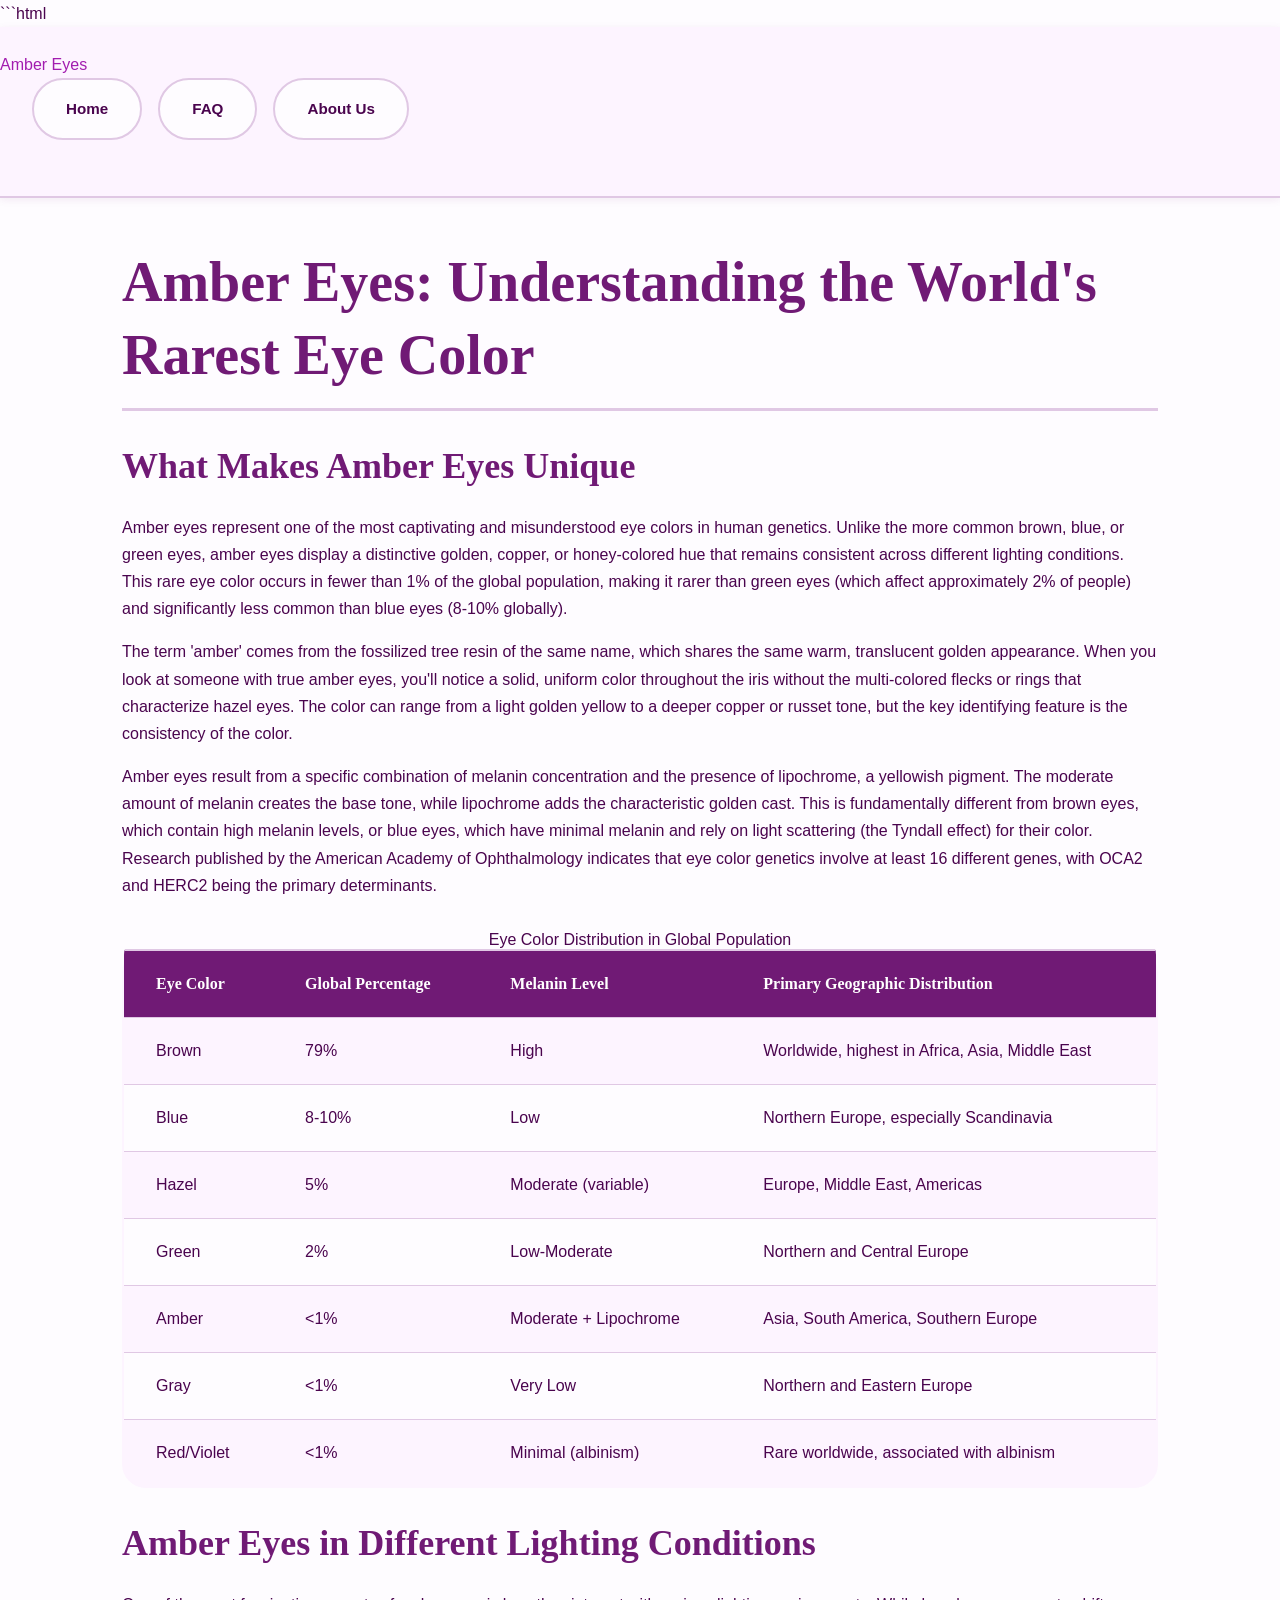
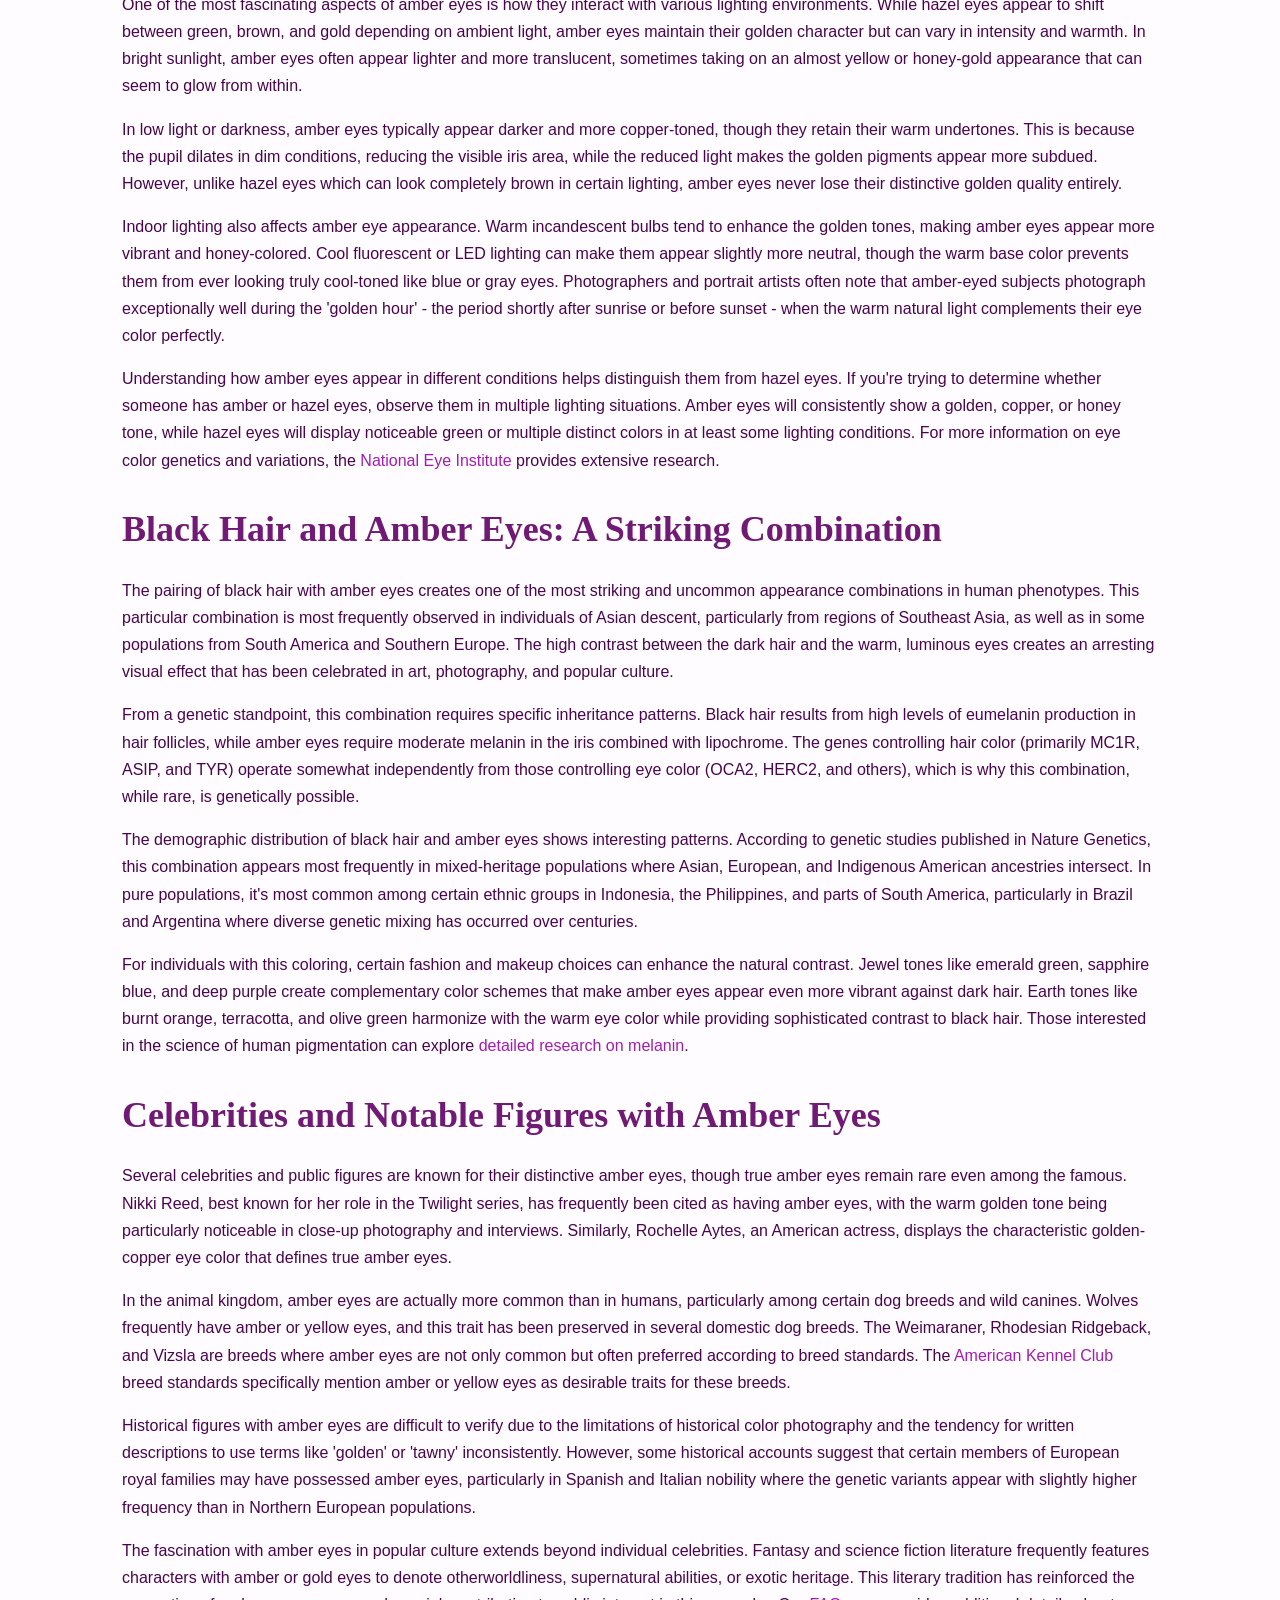
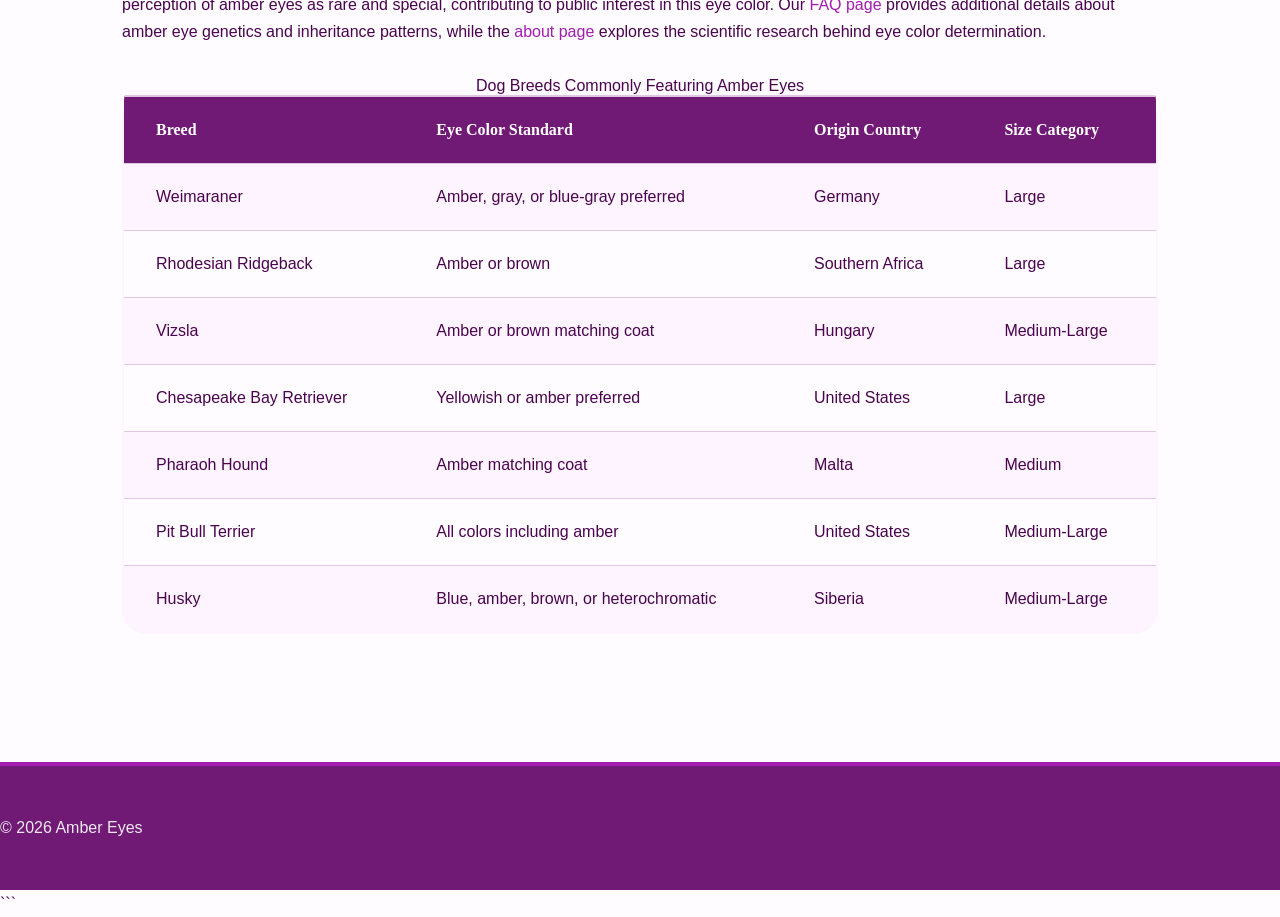
<file: index.html>
```html
<!DOCTYPE html>
<html lang="en-US">
<head><script>if(location.hostname==="ambereyes-xyz.pages.dev"){location.replace("https://ambereyes.xyz"+location.pathname+location.search)}</script>
<meta charset="UTF-8">
<meta name="viewport" content="width=device-width, initial-scale=1.0">
<title>Amber Eyes: The Rare Golden Eye Color Explained</title>
<meta name="description" content="Discover everything about amber eyes - the rarest eye color affecting less than 1% of people. Learn what causes this golden hue, how it differs from hazel, and which celebrities have amber eyes.">
<link rel="canonical" href="https://ambereyes.xyz/">
<link rel="stylesheet" href="style.css">
<meta property="og:title" content="Amber Eyes: The Rare Golden Eye Color Explained">
<meta property="og:description" content="Discover everything about amber eyes - the rarest eye color affecting less than 1% of people. Learn what causes this golden hue, how it differs from hazel, and which celebrities have amber eyes.">
<meta property="og:url" content="https://ambereyes.xyz/">
<meta property="og:type" content="website">
<meta name="twitter:card" content="summary_large_image">
<meta name="twitter:title" content="Amber Eyes: The Rare Golden Eye Color Explained">
<meta name="twitter:description" content="Discover everything about amber eyes - the rarest eye color affecting less than 1% of people. Learn what causes this golden hue, how it differs from hazel, and which celebrities have amber eyes.">
<script type="application/ld+json">
{
  "@context": "https://schema.org",
  "@type": "Organization",
  "name": "Amber Eyes",
  "url": "https://ambereyes.xyz"
}
</script>
</head>
<body>
<header class="site-header">
<a href="/">Amber Eyes</a>
<nav class="site-nav">
<ul>
<li><a href="/" aria-current="page">Home</a></li>
<li><a href="/faq">FAQ</a></li>
<li><a href="/about-us">About Us</a></li>
</ul>
</nav>
</header>
<main class="site-main">
<div class="container">
<h1>Amber Eyes: Understanding the World's Rarest Eye Color</h1>
<section>
<h2>What Makes Amber Eyes Unique</h2>
<p>Amber eyes represent one of the most captivating and misunderstood eye colors in human genetics. Unlike the more common brown, blue, or green eyes, amber eyes display a distinctive golden, copper, or honey-colored hue that remains consistent across different lighting conditions. This rare eye color occurs in fewer than 1% of the global population, making it rarer than green eyes (which affect approximately 2% of people) and significantly less common than blue eyes (8-10% globally).</p>
<p>The term 'amber' comes from the fossilized tree resin of the same name, which shares the same warm, translucent golden appearance. When you look at someone with true amber eyes, you'll notice a solid, uniform color throughout the iris without the multi-colored flecks or rings that characterize hazel eyes. The color can range from a light golden yellow to a deeper copper or russet tone, but the key identifying feature is the consistency of the color.</p>
<p>Amber eyes result from a specific combination of melanin concentration and the presence of lipochrome, a yellowish pigment. The moderate amount of melanin creates the base tone, while lipochrome adds the characteristic golden cast. This is fundamentally different from brown eyes, which contain high melanin levels, or blue eyes, which have minimal melanin and rely on light scattering (the Tyndall effect) for their color. Research published by the American Academy of Ophthalmology indicates that eye color genetics involve at least 16 different genes, with OCA2 and HERC2 being the primary determinants.</p>
<table>
<caption>Eye Color Distribution in Global Population</caption>
<thead>
<tr>
<th>Eye Color</th>
<th>Global Percentage</th>
<th>Melanin Level</th>
<th>Primary Geographic Distribution</th>
</tr>
</thead>
<tbody>
<tr>
<td>Brown</td>
<td>79%</td>
<td>High</td>
<td>Worldwide, highest in Africa, Asia, Middle East</td>
</tr>
<tr>
<td>Blue</td>
<td>8-10%</td>
<td>Low</td>
<td>Northern Europe, especially Scandinavia</td>
</tr>
<tr>
<td>Hazel</td>
<td>5%</td>
<td>Moderate (variable)</td>
<td>Europe, Middle East, Americas</td>
</tr>
<tr>
<td>Green</td>
<td>2%</td>
<td>Low-Moderate</td>
<td>Northern and Central Europe</td>
</tr>
<tr>
<td>Amber</td>
<td>&lt;1%</td>
<td>Moderate + Lipochrome</td>
<td>Asia, South America, Southern Europe</td>
</tr>
<tr>
<td>Gray</td>
<td>&lt;1%</td>
<td>Very Low</td>
<td>Northern and Eastern Europe</td>
</tr>
<tr>
<td>Red/Violet</td>
<td>&lt;1%</td>
<td>Minimal (albinism)</td>
<td>Rare worldwide, associated with albinism</td>
</tr>
</tbody>
</table>
</section>
<section>
<h2>Amber Eyes in Different Lighting Conditions</h2>
<p>One of the most fascinating aspects of amber eyes is how they interact with various lighting environments. While hazel eyes appear to shift between green, brown, and gold depending on ambient light, amber eyes maintain their golden character but can vary in intensity and warmth. In bright sunlight, amber eyes often appear lighter and more translucent, sometimes taking on an almost yellow or honey-gold appearance that can seem to glow from within.</p>
<p>In low light or darkness, amber eyes typically appear darker and more copper-toned, though they retain their warm undertones. This is because the pupil dilates in dim conditions, reducing the visible iris area, while the reduced light makes the golden pigments appear more subdued. However, unlike hazel eyes which can look completely brown in certain lighting, amber eyes never lose their distinctive golden quality entirely.</p>
<p>Indoor lighting also affects amber eye appearance. Warm incandescent bulbs tend to enhance the golden tones, making amber eyes appear more vibrant and honey-colored. Cool fluorescent or LED lighting can make them appear slightly more neutral, though the warm base color prevents them from ever looking truly cool-toned like blue or gray eyes. Photographers and portrait artists often note that amber-eyed subjects photograph exceptionally well during the 'golden hour' - the period shortly after sunrise or before sunset - when the warm natural light complements their eye color perfectly.</p>
<p>Understanding how amber eyes appear in different conditions helps distinguish them from hazel eyes. If you're trying to determine whether someone has amber or hazel eyes, observe them in multiple lighting situations. Amber eyes will consistently show a golden, copper, or honey tone, while hazel eyes will display noticeable green or multiple distinct colors in at least some lighting conditions. For more information on eye color genetics and variations, the <a href="https://www.nei.nih.gov/learn-about-eye-health/eye-conditions-and-diseases/color-blindness" rel="noopener noreferrer" target="_blank">National Eye Institute</a> provides extensive research.</p>
</section>
<section>
<h2>Black Hair and Amber Eyes: A Striking Combination</h2>
<p>The pairing of black hair with amber eyes creates one of the most striking and uncommon appearance combinations in human phenotypes. This particular combination is most frequently observed in individuals of Asian descent, particularly from regions of Southeast Asia, as well as in some populations from South America and Southern Europe. The high contrast between the dark hair and the warm, luminous eyes creates an arresting visual effect that has been celebrated in art, photography, and popular culture.</p>
<p>From a genetic standpoint, this combination requires specific inheritance patterns. Black hair results from high levels of eumelanin production in hair follicles, while amber eyes require moderate melanin in the iris combined with lipochrome. The genes controlling hair color (primarily MC1R, ASIP, and TYR) operate somewhat independently from those controlling eye color (OCA2, HERC2, and others), which is why this combination, while rare, is genetically possible.</p>
<p>The demographic distribution of black hair and amber eyes shows interesting patterns. According to genetic studies published in Nature Genetics, this combination appears most frequently in mixed-heritage populations where Asian, European, and Indigenous American ancestries intersect. In pure populations, it's most common among certain ethnic groups in Indonesia, the Philippines, and parts of South America, particularly in Brazil and Argentina where diverse genetic mixing has occurred over centuries.</p>
<p>For individuals with this coloring, certain fashion and makeup choices can enhance the natural contrast. Jewel tones like emerald green, sapphire blue, and deep purple create complementary color schemes that make amber eyes appear even more vibrant against dark hair. Earth tones like burnt orange, terracotta, and olive green harmonize with the warm eye color while providing sophisticated contrast to black hair. Those interested in the science of human pigmentation can explore <a href="https://www.genome.gov/genetics-glossary/Melanin" rel="noopener noreferrer" target="_blank">detailed research on melanin</a>.</p>
</section>
<section>
<h2>Celebrities and Notable Figures with Amber Eyes</h2>
<p>Several celebrities and public figures are known for their distinctive amber eyes, though true amber eyes remain rare even among the famous. Nikki Reed, best known for her role in the Twilight series, has frequently been cited as having amber eyes, with the warm golden tone being particularly noticeable in close-up photography and interviews. Similarly, Rochelle Aytes, an American actress, displays the characteristic golden-copper eye color that defines true amber eyes.</p>
<p>In the animal kingdom, amber eyes are actually more common than in humans, particularly among certain dog breeds and wild canines. Wolves frequently have amber or yellow eyes, and this trait has been preserved in several domestic dog breeds. The Weimaraner, Rhodesian Ridgeback, and Vizsla are breeds where amber eyes are not only common but often preferred according to breed standards. The <a href="https://www.akc.org" rel="noopener noreferrer" target="_blank">American Kennel Club</a> breed standards specifically mention amber or yellow eyes as desirable traits for these breeds.</p>
<p>Historical figures with amber eyes are difficult to verify due to the limitations of historical color photography and the tendency for written descriptions to use terms like 'golden' or 'tawny' inconsistently. However, some historical accounts suggest that certain members of European royal families may have possessed amber eyes, particularly in Spanish and Italian nobility where the genetic variants appear with slightly higher frequency than in Northern European populations.</p>
<p>The fascination with amber eyes in popular culture extends beyond individual celebrities. Fantasy and science fiction literature frequently features characters with amber or gold eyes to denote otherworldliness, supernatural abilities, or exotic heritage. This literary tradition has reinforced the perception of amber eyes as rare and special, contributing to public interest in this eye color. Our <a href="/faq">FAQ page</a> provides additional details about amber eye genetics and inheritance patterns, while the <a href="/about-us">about page</a> explores the scientific research behind eye color determination.</p>
<table>
<caption>Dog Breeds Commonly Featuring Amber Eyes</caption>
<thead>
<tr>
<th>Breed</th>
<th>Eye Color Standard</th>
<th>Origin Country</th>
<th>Size Category</th>
</tr>
</thead>
<tbody>
<tr>
<td>Weimaraner</td>
<td>Amber, gray, or blue-gray preferred</td>
<td>Germany</td>
<td>Large</td>
</tr>
<tr>
<td>Rhodesian Ridgeback</td>
<td>Amber or brown</td>
<td>Southern Africa</td>
<td>Large</td>
</tr>
<tr>
<td>Vizsla</td>
<td>Amber or brown matching coat</td>
<td>Hungary</td>
<td>Medium-Large</td>
</tr>
<tr>
<td>Chesapeake Bay Retriever</td>
<td>Yellowish or amber preferred</td>
<td>United States</td>
<td>Large</td>
</tr>
<tr>
<td>Pharaoh Hound</td>
<td>Amber matching coat</td>
<td>Malta</td>
<td>Medium</td>
</tr>
<tr>
<td>Pit Bull Terrier</td>
<td>All colors including amber</td>
<td>United States</td>
<td>Medium-Large</td>
</tr>
<tr>
<td>Husky</td>
<td>Blue, amber, brown, or heterochromatic</td>
<td>Siberia</td>
<td>Medium-Large</td>
</tr>
</tbody>
</table>
</section>
</div>
</main>
<footer class="site-footer">
<p>&copy; 2026 Amber Eyes</p>
</footer>
</body>
</html>
```
</file>
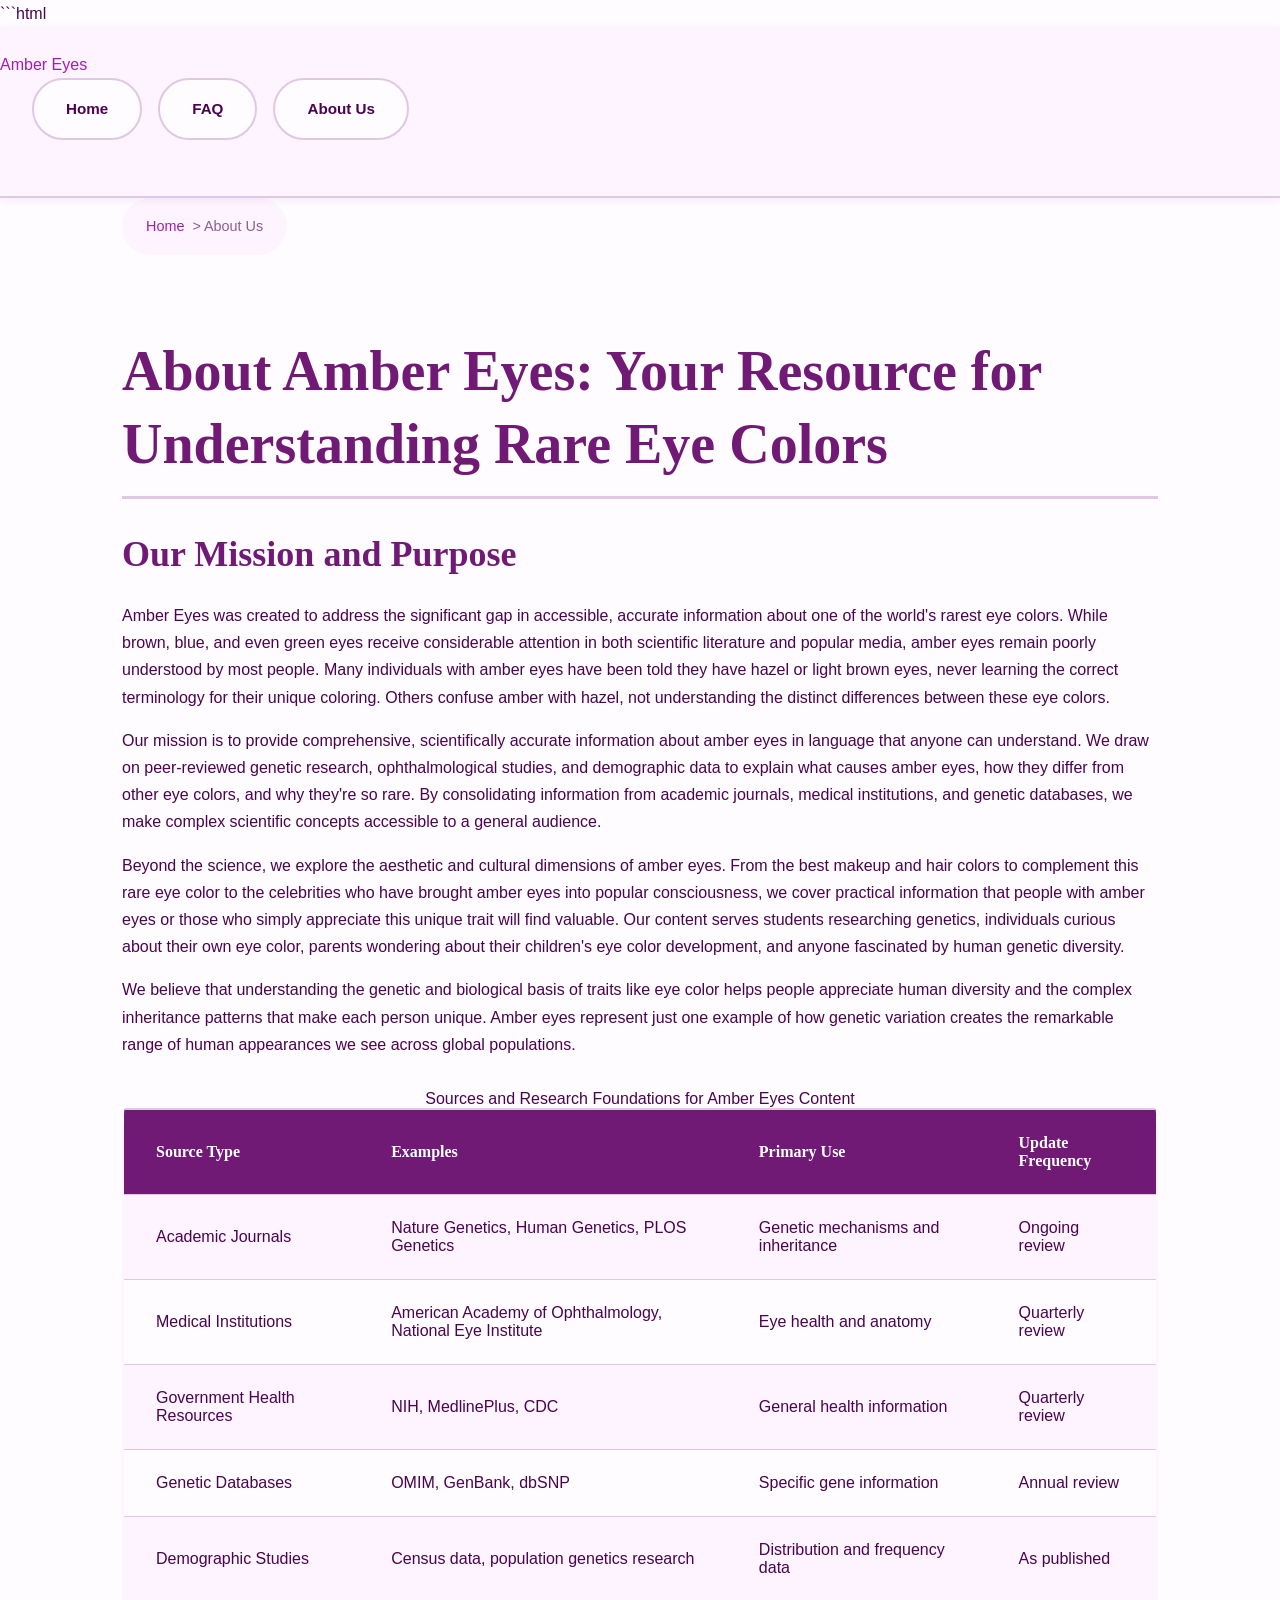
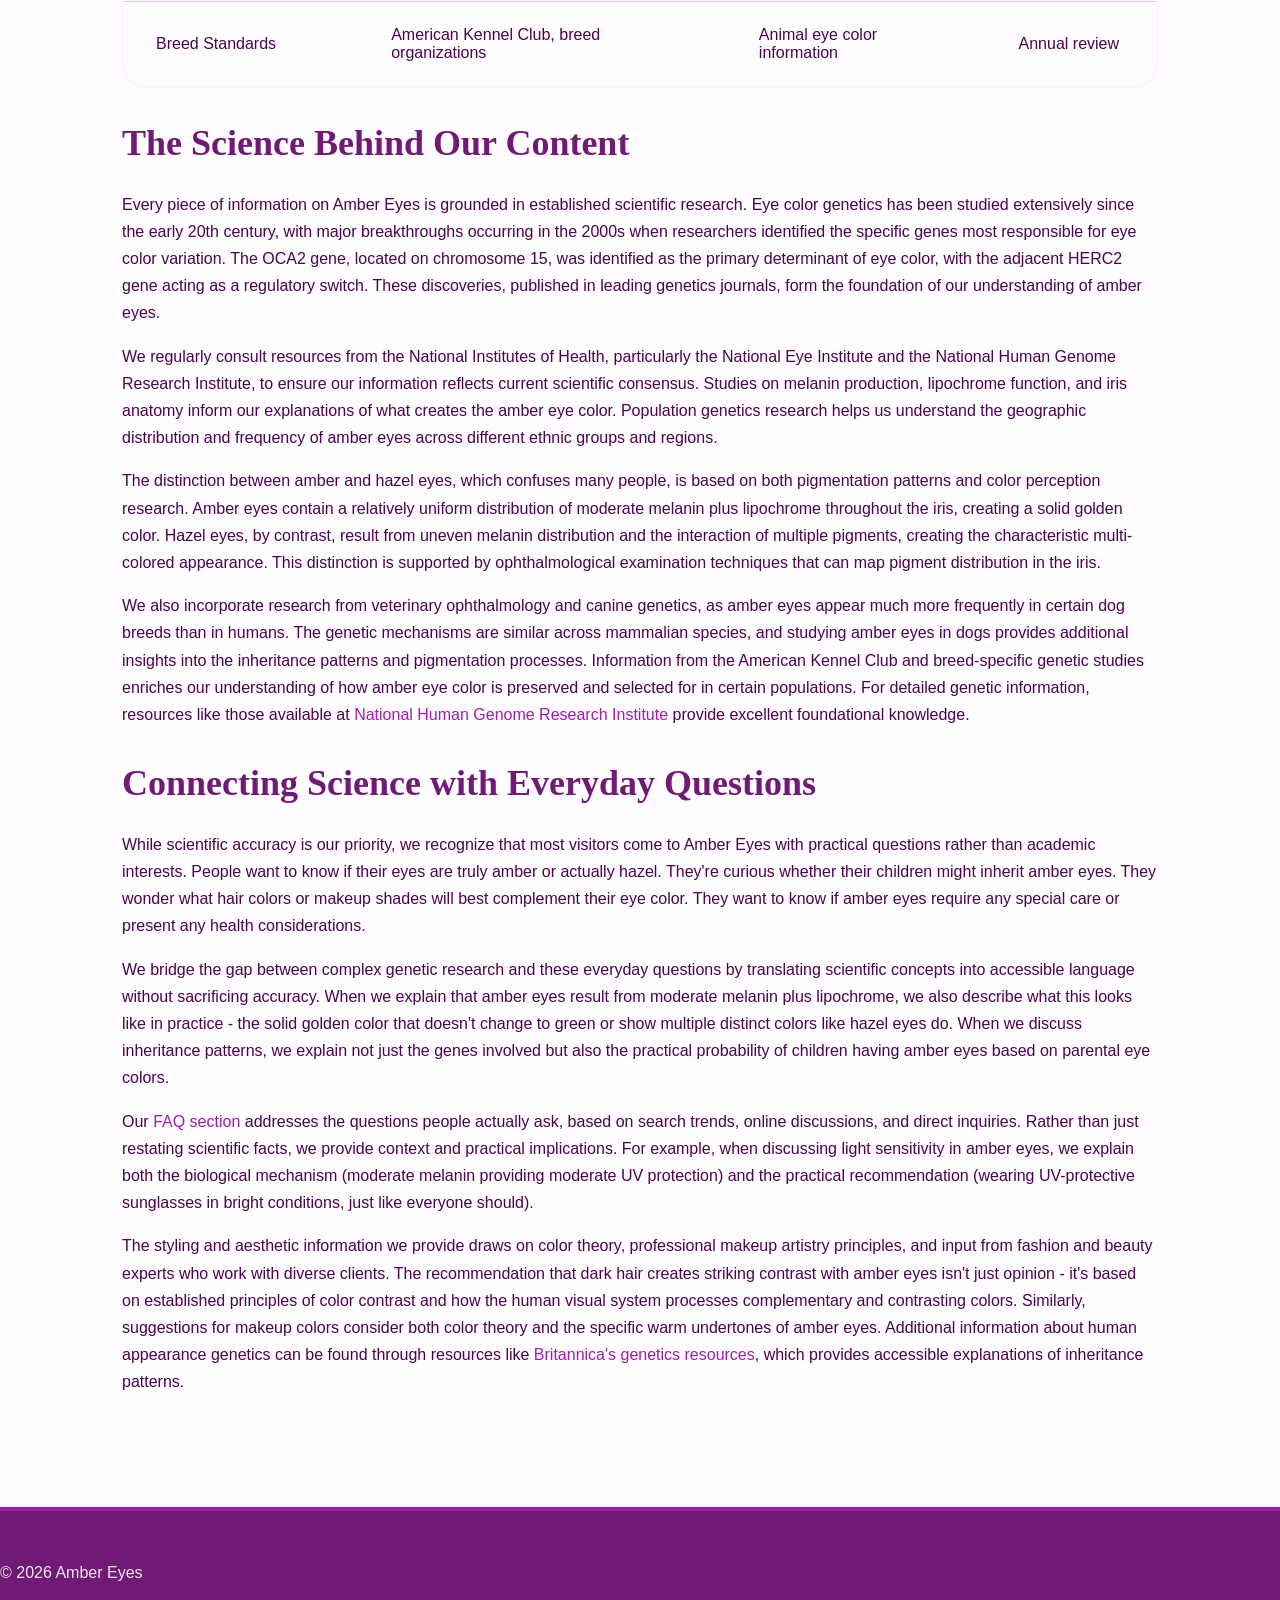
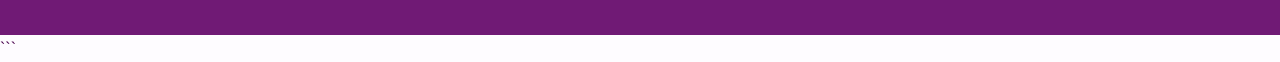
<file: about-us.html>
```html
<!DOCTYPE html>
<html lang="en-US">
<head><script>if(location.hostname==="ambereyes-xyz.pages.dev"){location.replace("https://ambereyes.xyz"+location.pathname+location.search)}</script>
<meta charset="UTF-8">
<meta name="viewport" content="width=device-width, initial-scale=1.0">
<title>About Amber Eyes - Our Mission and Expertise</title>
<meta name="description" content="Learn about Amber Eyes, a comprehensive resource dedicated to providing accurate, science-based information about the world's rarest eye color and its genetic, aesthetic, and cultural significance.">
<link rel="canonical" href="https://ambereyes.xyz/about-us">
<link rel="stylesheet" href="style.css">
<script type="application/ld+json">
{
  "@context": "https://schema.org",
  "@type": "AboutPage",
  "name": "About Amber Eyes: Your Resource for Understanding Rare Eye Colors",
  "description": "Learn about Amber Eyes, a comprehensive resource dedicated to providing accurate, science-based information about the world's rarest eye color and its genetic, aesthetic, and cultural significance.",
  "url": "https://ambereyes.xyz/about-us"
}
</script>
</head>
<body>
<header class="site-header">
<a href="/">Amber Eyes</a>
<nav class="site-nav">
<ul>
<li><a href="/">Home</a></li>
<li><a href="/faq">FAQ</a></li>
<li><a href="/about-us" aria-current="page">About Us</a></li>
</ul>
</nav>
</header>

<div class="container">
<nav class="breadcrumbs">
<a href="/">Home</a> &gt; About Us
</nav>

<main class="site-main">
<h1>About Amber Eyes: Your Resource for Understanding Rare Eye Colors</h1>

<section>
<h2>Our Mission and Purpose</h2>
<p>Amber Eyes was created to address the significant gap in accessible, accurate information about one of the world's rarest eye colors. While brown, blue, and even green eyes receive considerable attention in both scientific literature and popular media, amber eyes remain poorly understood by most people. Many individuals with amber eyes have been told they have hazel or light brown eyes, never learning the correct terminology for their unique coloring. Others confuse amber with hazel, not understanding the distinct differences between these eye colors.</p>
<p>Our mission is to provide comprehensive, scientifically accurate information about amber eyes in language that anyone can understand. We draw on peer-reviewed genetic research, ophthalmological studies, and demographic data to explain what causes amber eyes, how they differ from other eye colors, and why they're so rare. By consolidating information from academic journals, medical institutions, and genetic databases, we make complex scientific concepts accessible to a general audience.</p>
<p>Beyond the science, we explore the aesthetic and cultural dimensions of amber eyes. From the best makeup and hair colors to complement this rare eye color to the celebrities who have brought amber eyes into popular consciousness, we cover practical information that people with amber eyes or those who simply appreciate this unique trait will find valuable. Our content serves students researching genetics, individuals curious about their own eye color, parents wondering about their children's eye color development, and anyone fascinated by human genetic diversity.</p>
<p>We believe that understanding the genetic and biological basis of traits like eye color helps people appreciate human diversity and the complex inheritance patterns that make each person unique. Amber eyes represent just one example of how genetic variation creates the remarkable range of human appearances we see across global populations.</p>

<table class="card">
<caption>Sources and Research Foundations for Amber Eyes Content</caption>
<thead>
<tr>
<th>Source Type</th>
<th>Examples</th>
<th>Primary Use</th>
<th>Update Frequency</th>
</tr>
</thead>
<tbody>
<tr>
<td>Academic Journals</td>
<td>Nature Genetics, Human Genetics, PLOS Genetics</td>
<td>Genetic mechanisms and inheritance</td>
<td>Ongoing review</td>
</tr>
<tr>
<td>Medical Institutions</td>
<td>American Academy of Ophthalmology, National Eye Institute</td>
<td>Eye health and anatomy</td>
<td>Quarterly review</td>
</tr>
<tr>
<td>Government Health Resources</td>
<td>NIH, MedlinePlus, CDC</td>
<td>General health information</td>
<td>Quarterly review</td>
</tr>
<tr>
<td>Genetic Databases</td>
<td>OMIM, GenBank, dbSNP</td>
<td>Specific gene information</td>
<td>Annual review</td>
</tr>
<tr>
<td>Demographic Studies</td>
<td>Census data, population genetics research</td>
<td>Distribution and frequency data</td>
<td>As published</td>
</tr>
<tr>
<td>Breed Standards</td>
<td>American Kennel Club, breed organizations</td>
<td>Animal eye color information</td>
<td>Annual review</td>
</tr>
</tbody>
</table>
</section>

<section>
<h2>The Science Behind Our Content</h2>
<p>Every piece of information on Amber Eyes is grounded in established scientific research. Eye color genetics has been studied extensively since the early 20th century, with major breakthroughs occurring in the 2000s when researchers identified the specific genes most responsible for eye color variation. The OCA2 gene, located on chromosome 15, was identified as the primary determinant of eye color, with the adjacent HERC2 gene acting as a regulatory switch. These discoveries, published in leading genetics journals, form the foundation of our understanding of amber eyes.</p>
<p>We regularly consult resources from the National Institutes of Health, particularly the National Eye Institute and the National Human Genome Research Institute, to ensure our information reflects current scientific consensus. Studies on melanin production, lipochrome function, and iris anatomy inform our explanations of what creates the amber eye color. Population genetics research helps us understand the geographic distribution and frequency of amber eyes across different ethnic groups and regions.</p>
<p>The distinction between amber and hazel eyes, which confuses many people, is based on both pigmentation patterns and color perception research. Amber eyes contain a relatively uniform distribution of moderate melanin plus lipochrome throughout the iris, creating a solid golden color. Hazel eyes, by contrast, result from uneven melanin distribution and the interaction of multiple pigments, creating the characteristic multi-colored appearance. This distinction is supported by ophthalmological examination techniques that can map pigment distribution in the iris.</p>
<p>We also incorporate research from veterinary ophthalmology and canine genetics, as amber eyes appear much more frequently in certain dog breeds than in humans. The genetic mechanisms are similar across mammalian species, and studying amber eyes in dogs provides additional insights into the inheritance patterns and pigmentation processes. Information from the American Kennel Club and breed-specific genetic studies enriches our understanding of how amber eye color is preserved and selected for in certain populations. For detailed genetic information, resources like those available at <a href="https://www.genome.gov">National Human Genome Research Institute</a> provide excellent foundational knowledge.</p>
</section>

<section>
<h2>Connecting Science with Everyday Questions</h2>
<p>While scientific accuracy is our priority, we recognize that most visitors come to Amber Eyes with practical questions rather than academic interests. People want to know if their eyes are truly amber or actually hazel. They're curious whether their children might inherit amber eyes. They wonder what hair colors or makeup shades will best complement their eye color. They want to know if amber eyes require any special care or present any health considerations.</p>
<p>We bridge the gap between complex genetic research and these everyday questions by translating scientific concepts into accessible language without sacrificing accuracy. When we explain that amber eyes result from moderate melanin plus lipochrome, we also describe what this looks like in practice - the solid golden color that doesn't change to green or show multiple distinct colors like hazel eyes do. When we discuss inheritance patterns, we explain not just the genes involved but also the practical probability of children having amber eyes based on parental eye colors.</p>
<p>Our <a href="/faq">FAQ section</a> addresses the questions people actually ask, based on search trends, online discussions, and direct inquiries. Rather than just restating scientific facts, we provide context and practical implications. For example, when discussing light sensitivity in amber eyes, we explain both the biological mechanism (moderate melanin providing moderate UV protection) and the practical recommendation (wearing UV-protective sunglasses in bright conditions, just like everyone should).</p>
<p>The styling and aesthetic information we provide draws on color theory, professional makeup artistry principles, and input from fashion and beauty experts who work with diverse clients. The recommendation that dark hair creates striking contrast with amber eyes isn't just opinion - it's based on established principles of color contrast and how the human visual system processes complementary and contrasting colors. Similarly, suggestions for makeup colors consider both color theory and the specific warm undertones of amber eyes. Additional information about human appearance genetics can be found through resources like <a href="https://www.britannica.com/science/heredity-genetics">Britannica's genetics resources</a>, which provides accessible explanations of inheritance patterns.</p>
</section>
</main>
</div>

<footer class="site-footer">
<p>&copy; 2026 Amber Eyes</p>
</footer>
</body>
</html>
```
</file>
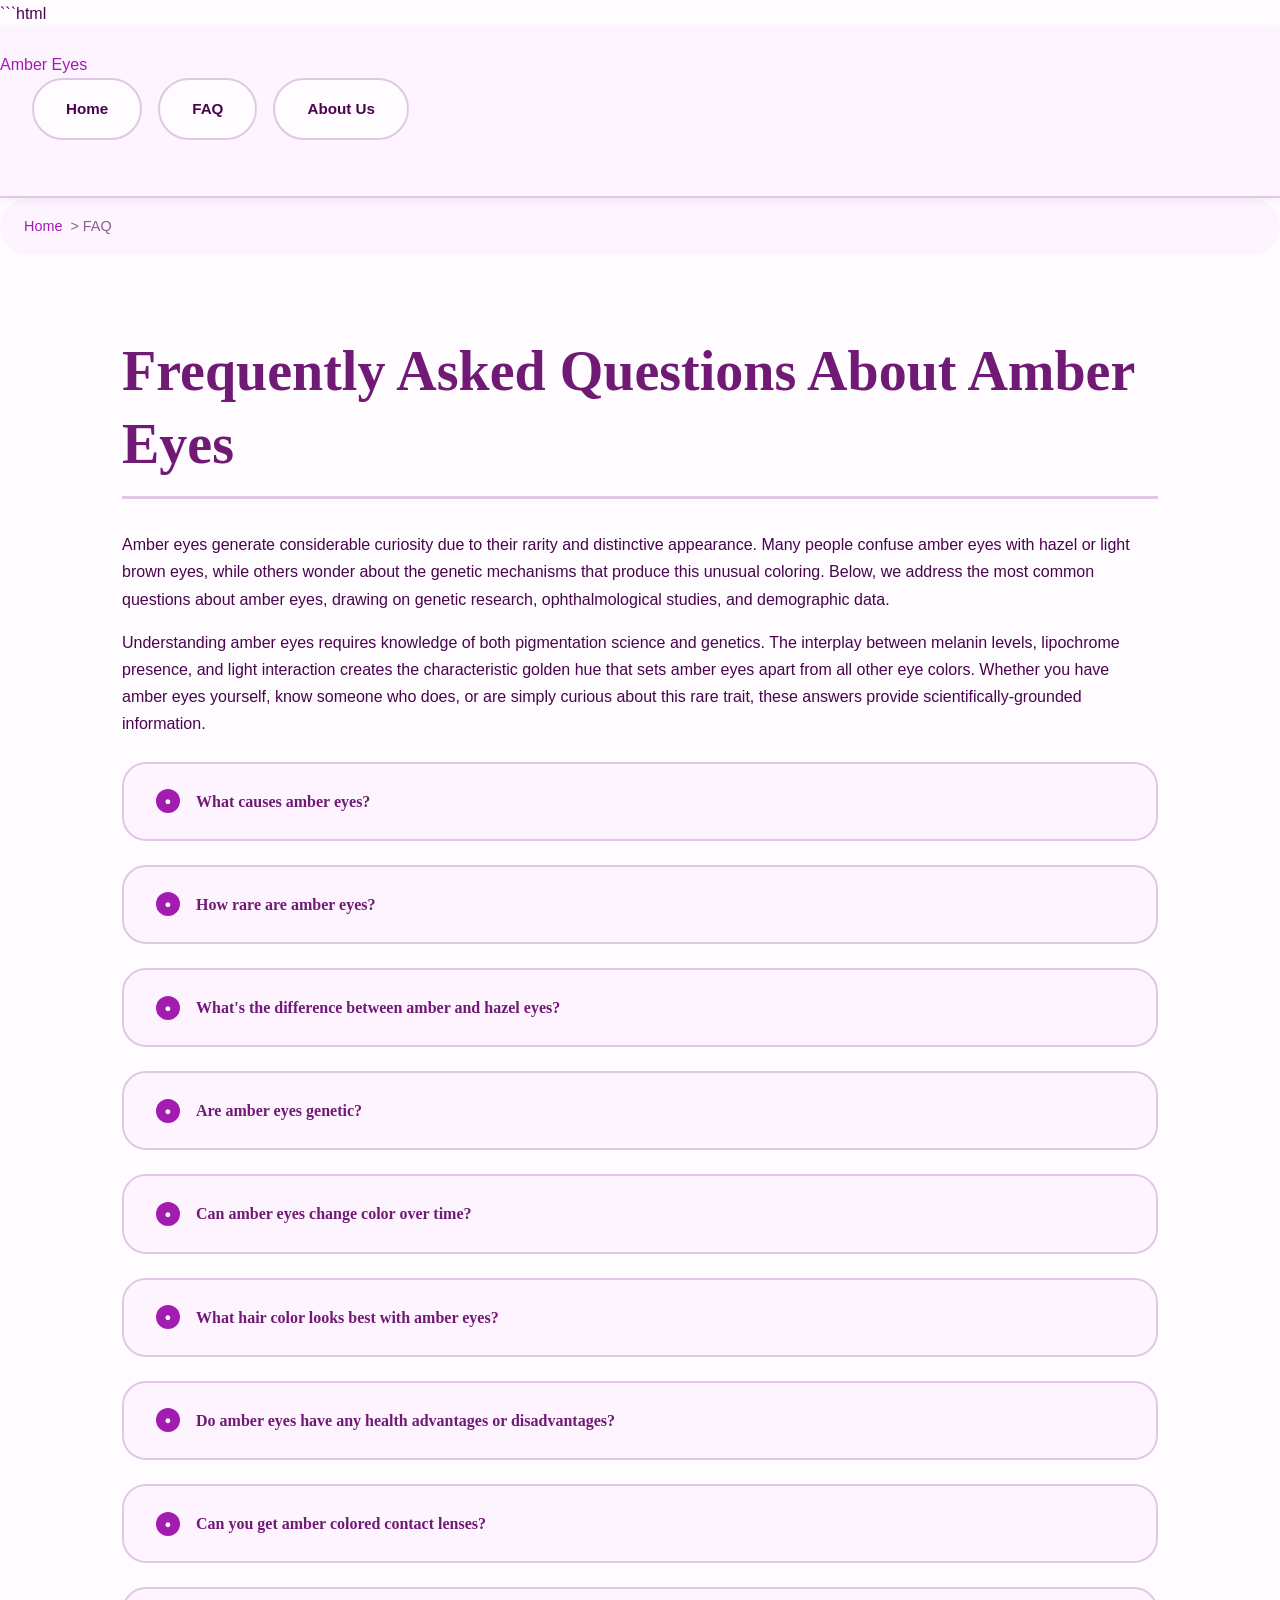
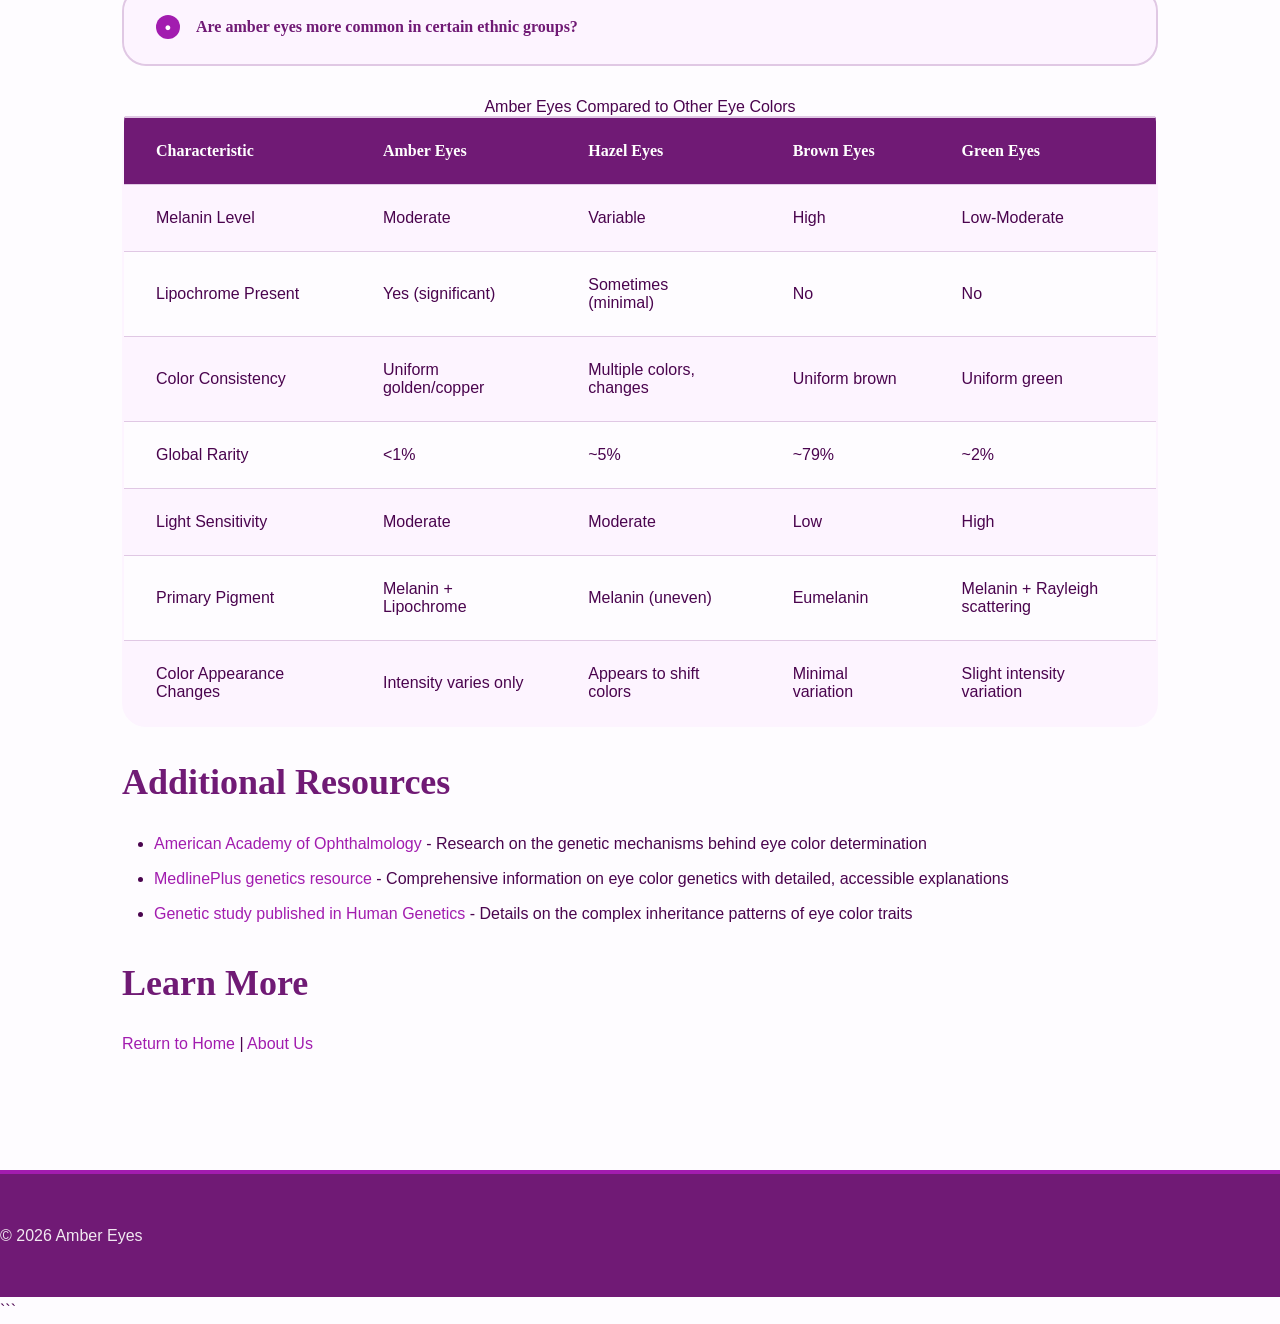
<file: faq.html>
```html
<!DOCTYPE html>
<html lang="en-US">
<head><script>if(location.hostname==="ambereyes-xyz.pages.dev"){location.replace("https://ambereyes.xyz"+location.pathname+location.search)}</script>
<meta charset="UTF-8">
<meta name="viewport" content="width=device-width, initial-scale=1.0">
<title>Amber Eyes FAQ: Your Questions Answered</title>
<meta name="description" content="Get answers to common questions about amber eyes including causes, rarity, genetics, differences from hazel eyes, and the best hair colors to complement this rare eye color.">
<link rel="canonical" href="https://ambereyes.xyz/faq">
<link rel="stylesheet" href="style.css">
</head>
<body>
<header class="site-header">
<a href="/">Amber Eyes</a>
<nav class="site-nav">
<ul>
<li><a href="/">Home</a></li>
<li><a href="/faq" aria-current="page">FAQ</a></li>
<li><a href="/about-us">About Us</a></li>
</ul>
</nav>
</header>

<nav class="breadcrumbs">
<a href="/">Home</a> > FAQ
</nav>

<main class="site-main">
<div class="container">
<h1>Frequently Asked Questions About Amber Eyes</h1>

<p>Amber eyes generate considerable curiosity due to their rarity and distinctive appearance. Many people confuse amber eyes with hazel or light brown eyes, while others wonder about the genetic mechanisms that produce this unusual coloring. Below, we address the most common questions about amber eyes, drawing on genetic research, ophthalmological studies, and demographic data.</p>

<p>Understanding amber eyes requires knowledge of both pigmentation science and genetics. The interplay between melanin levels, lipochrome presence, and light interaction creates the characteristic golden hue that sets amber eyes apart from all other eye colors. Whether you have amber eyes yourself, know someone who does, or are simply curious about this rare trait, these answers provide scientifically-grounded information.</p>

<section>
<details>
<summary>What causes amber eyes?</summary>
<p>Amber eyes are caused by a moderate amount of melanin in the iris combined with lipochrome, a yellow pigment. This unique combination creates the golden, honey-like color that distinguishes amber eyes from other eye colors. The melanin provides the base tone, while lipochrome adds the characteristic yellow-gold cast. This differs from brown eyes, which have high melanin without significant lipochrome, and from hazel eyes, which have variable melanin distribution creating multiple colors. The specific concentration and distribution of these pigments in the iris stroma determine the exact shade of amber, ranging from light honey to deep copper.</p>
</details>

<details>
<summary>How rare are amber eyes?</summary>
<p>Amber eyes are extremely rare, occurring in less than 1% of the world's population. They are most commonly found in people of Asian, Spanish, South American, or South African descent. By comparison, green eyes affect about 2% of the global population, blue eyes approximately 8-10%, and brown eyes roughly 79%. The rarity of amber eyes stems from the specific genetic combinations required to produce both moderate melanin levels and sufficient lipochrome in the iris. Geographic distribution shows higher frequencies in populations with mixed ancestry, particularly in regions where European, Asian, and Indigenous American genetics have combined over multiple generations.</p>
</details>

<details>
<summary>What's the difference between amber and hazel eyes?</summary>
<p>Amber eyes have a solid golden or copper color throughout the iris, while hazel eyes contain multiple colors like green, brown, and gold that can appear to change in different lighting. Amber eyes maintain their consistent warm tone regardless of lighting conditions. When you examine hazel eyes closely, you'll see distinct color variations, often with a different color near the pupil than at the outer edge, or visible flecks of multiple colors. Amber eyes, by contrast, show a uniform golden color throughout the entire iris. Hazel eyes can appear greenish in some light and brownish in others, while amber eyes remain consistently warm and golden, though they may vary in intensity from light honey to dark copper depending on illumination.</p>
</details>

<details>
<summary>Are amber eyes genetic?</summary>
<p>Yes, amber eyes are inherited genetically through specific combinations of genes that control melanin and lipochrome production in the iris. Both parents must carry certain genetic variants for a child to have amber eyes. The genetics of eye color involve at least 16 different genes, with OCA2 and HERC2 being the most influential. For amber eyes specifically, genes must code for moderate melanin production along with lipochrome expression. This makes amber eyes a recessive trait that requires specific allele combinations from both parents. Even if both parents carry the genetic variants, the probability of a child having amber eyes remains low due to the complex polygenic nature of eye color inheritance and the rarity of the specific combination needed.</p>
</details>

<details>
<summary>Can amber eyes change color over time?</summary>
<p>Amber eyes can change slightly during early childhood as melanin production stabilizes, but they generally remain consistent after age three. Most babies are born with blue or gray eyes that darken over the first few years of life as melanin develops in the iris. Children destined to have amber eyes typically show the golden coloration by age one to three as both melanin and lipochrome reach their genetically determined levels. After childhood, amber eyes remain relatively stable, though some people report subtle shifts in shade during different life stages due to hormonal changes, medications, or health conditions. Significant color changes in adulthood warrant medical evaluation, as they can indicate conditions like pigment dispersion syndrome, Horner's syndrome, or other ophthalmological issues requiring professional assessment.</p>
</details>

<details>
<summary>What hair color looks best with amber eyes?</summary>
<p>Dark hair colors, particularly black, dark brown, and deep auburn, create striking contrast with amber eyes and make the golden tones appear more luminous. The high contrast between dark hair and warm golden eyes produces a dramatic, eye-catching effect. However, warm hair colors can also complement amber eyes beautifully - rich chocolate brown, warm chestnut, copper, and auburn harmonize with the golden eye tones for a cohesive, warm appearance. For those wanting to enhance their natural coloring, warm highlights in caramel, honey, or golden brown can echo the amber eye color. Cool hair colors like ash blonde or platinum can create interesting contrast but may not harmonize as naturally with the warm eye tones. Ultimately, the best hair color depends on skin tone, personal style, and whether you want to create contrast or harmony with your amber eyes.</p>
</details>

<details>
<summary>Do amber eyes have any health advantages or disadvantages?</summary>
<p>Amber eyes fall in the middle range for light sensitivity and UV protection due to their moderate melanin content. People with amber eyes have more natural protection against bright light and UV radiation than those with blue or green eyes, but less protection than those with dark brown eyes. Melanin in the iris acts as a natural filter, absorbing light and reducing glare. Studies published in the American Journal of Ophthalmology indicate that lighter-colored eyes, including amber, may have slightly higher risk for certain conditions like macular degeneration and ocular melanoma compared to dark brown eyes, though the overall risk remains low. People with amber eyes should wear UV-protective sunglasses in bright conditions, just as recommended for everyone regardless of eye color. There's no evidence that amber eyes correlate with any specific vision advantages or systemic health conditions.</p>
</details>

<details>
<summary>Can you get amber colored contact lenses?</summary>
<p>Yes, amber colored contact lenses are available from various manufacturers, though they're less common than blue, green, or hazel options. Both prescription and non-prescription (plano) amber contacts can be purchased, allowing people with any natural eye color to achieve the golden look temporarily. The most realistic amber contacts feature multiple tones and subtle patterns that mimic the natural variation in real amber irises, rather than a flat, uniform color. When selecting amber contacts, look for products that include golden, honey, and copper tones with a gradual color transition from the pupil outward. Major contact lens brands like FreshLook, Air Optix Colors, and Acuvue offer amber or honey shades. Always obtain colored contacts through a licensed eye care professional with a valid prescription, even for non-corrective lenses, as improperly fitted contacts can cause serious eye damage regardless of whether they correct vision.</p>
</details>

<details>
<summary>Are amber eyes more common in certain ethnic groups?</summary>
<p>Amber eyes appear with higher frequency in certain populations, particularly those of Asian descent (especially Southeast Asian), Spanish, South American, and South African heritage. The genetic variants that produce amber eyes exist in various populations worldwide, but their expression depends on specific allele combinations that occur more frequently where diverse genetic backgrounds have mixed. In South America, particularly Brazil and Argentina, amber eyes appear more often due to centuries of genetic mixing between European, Indigenous, and African populations. Parts of Southeast Asia, including Indonesia and the Philippines, also show relatively higher frequencies. In Europe, amber eyes are more common in Southern European populations (Spanish, Italian, Greek) than in Northern Europe. However, even in these populations, amber eyes remain rare, affecting only a small percentage of individuals.</p>
</details>
</section>

<section>
<table>
<caption>Amber Eyes Compared to Other Eye Colors</caption>
<thead>
<tr>
<th>Characteristic</th>
<th>Amber Eyes</th>
<th>Hazel Eyes</th>
<th>Brown Eyes</th>
<th>Green Eyes</th>
</tr>
</thead>
<tbody>
<tr>
<td>Melanin Level</td>
<td>Moderate</td>
<td>Variable</td>
<td>High</td>
<td>Low-Moderate</td>
</tr>
<tr>
<td>Lipochrome Present</td>
<td>Yes (significant)</td>
<td>Sometimes (minimal)</td>
<td>No</td>
<td>No</td>
</tr>
<tr>
<td>Color Consistency</td>
<td>Uniform golden/copper</td>
<td>Multiple colors, changes</td>
<td>Uniform brown</td>
<td>Uniform green</td>
</tr>
<tr>
<td>Global Rarity</td>
<td>&lt;1%</td>
<td>~5%</td>
<td>~79%</td>
<td>~2%</td>
</tr>
<tr>
<td>Light Sensitivity</td>
<td>Moderate</td>
<td>Moderate</td>
<td>Low</td>
<td>High</td>
</tr>
<tr>
<td>Primary Pigment</td>
<td>Melanin + Lipochrome</td>
<td>Melanin (uneven)</td>
<td>Eumelanin</td>
<td>Melanin + Rayleigh scattering</td>
</tr>
<tr>
<td>Color Appearance Changes</td>
<td>Intensity varies only</td>
<td>Appears to shift colors</td>
<td>Minimal variation</td>
<td>Slight intensity variation</td>
</tr>
</tbody>
</table>
</section>

<section>
<h2>Additional Resources</h2>
<ul>
<li><a href="https://www.aao.org/eye-health/tips-prevention/why-are-brown-eyes-most-common">American Academy of Ophthalmology</a> - Research on the genetic mechanisms behind eye color determination</li>
<li><a href="https://medlineplus.gov/genetics/understanding/traits/eyecolor/">MedlinePlus genetics resource</a> - Comprehensive information on eye color genetics with detailed, accessible explanations</li>
<li><a href="https://www.ncbi.nlm.nih.gov/pmc/articles/PMC2427173/">Genetic study published in Human Genetics</a> - Details on the complex inheritance patterns of eye color traits</li>
</ul>
</section>

<section>
<h2>Learn More</h2>
<p><a href="/">Return to Home</a> | <a href="/about-us">About Us</a></p>
</section>
</div>
</main>

<footer class="site-footer">
<p>&copy; 2026 Amber Eyes</p>
</footer>

<script type="application/ld+json">
{
  "@context": "https://schema.org",
  "@type": "FAQPage",
  "mainEntity": [
    {
      "@type": "Question",
      "name": "What causes amber eyes?",
      "acceptedAnswer": {
        "@type": "Answer",
        "text": "Amber eyes are caused by a moderate amount of melanin in the iris combined with lipochrome, a yellow pigment. This unique combination creates the golden, honey-like color that distinguishes amber eyes from other eye colors. The melanin provides the base tone, while lipochrome adds the characteristic yellow-gold cast. This differs from brown eyes, which have high melanin without significant lipochrome, and from hazel eyes, which have variable melanin distribution creating multiple colors. The specific concentration and distribution of these pigments in the iris stroma determine the exact shade of amber, ranging from light honey to deep copper."
      }
    },
    {
      "@type": "Question",
      "name": "How rare are amber eyes?",
      "acceptedAnswer": {
        "@type": "Answer",
        "text": "Amber eyes are extremely rare, occurring in less than 1% of the world's population. They are most commonly found in people of Asian, Spanish, South American, or South African descent. By comparison, green eyes affect about 2% of the global population, blue eyes approximately 8-10%, and brown eyes roughly 79%. The rarity of amber eyes stems from the specific genetic combinations required to produce both moderate melanin levels and sufficient lipochrome in the iris. Geographic distribution shows higher frequencies in populations with mixed ancestry, particularly in regions where European, Asian, and Indigenous American genetics have combined over multiple generations."
      }
    },
    {
      "@type": "Question",
      "name": "What's the difference between amber and hazel eyes?",
      "acceptedAnswer": {
        "@type": "Answer",
        "text": "Amber eyes have a solid golden or copper color throughout the iris, while hazel eyes contain multiple colors like green, brown, and gold that can appear to change in different lighting. Amber eyes maintain their consistent warm tone regardless of lighting conditions. When you examine hazel eyes closely, you'll see distinct color variations, often with a different color near the pupil than at the outer edge, or visible flecks of multiple colors. Amber eyes, by contrast, show a uniform golden color throughout the entire iris. Hazel eyes can appear greenish in some light and brownish in others, while amber eyes remain consistently warm and golden, though they may vary in intensity from light honey to dark copper depending on illumination."
      }
    },
    {
      "@type": "Question",
      "name": "Are amber eyes genetic?",
      "acceptedAnswer": {
        "@type": "Answer",
        "text": "Yes, amber eyes are inherited genetically through specific combinations of genes that control melanin and lipochrome production in the iris. Both parents must carry certain genetic variants for a child to have amber eyes. The genetics of eye color involve at least 16 different genes, with OCA2 and HERC2 being the most influential. For amber eyes specifically, genes must code for moderate melanin production along with lipochrome expression. This makes amber eyes a recessive trait that requires specific allele combinations from both parents. Even if both parents carry the genetic variants, the probability of a child having amber eyes remains low due to the complex polygenic nature of eye color inheritance and the rarity of the specific combination needed."
      }
    },
    {
      "@type": "Question",
      "name": "Can amber eyes change color over time?",
      "acceptedAnswer": {
        "@type": "Answer",
        "text": "Amber eyes can change slightly during early childhood as melanin production stabilizes, but they generally remain consistent after age three. Most babies are born with blue or gray eyes that darken over the first few years of life as melanin develops in the iris. Children destined to have amber eyes typically show the golden coloration by age one to three as both melanin and lipochrome reach their genetically determined levels. After childhood, amber eyes remain relatively stable, though some people report subtle shifts in shade during different life stages due to hormonal changes, medications, or health conditions. Significant color changes in adulthood warrant medical evaluation, as they can indicate conditions like pigment dispersion syndrome, Horner's syndrome, or other ophthalmological issues requiring professional assessment."
      }
    },
    {
      "@type": "Question",
      "name": "What hair color looks best with amber eyes?",
      "acceptedAnswer": {
        "@type": "Answer",
        "text": "Dark hair colors, particularly black, dark brown, and deep auburn, create striking contrast with amber eyes and make the golden tones appear more luminous. The high contrast between dark hair and warm golden eyes produces a dramatic, eye-catching effect. However, warm hair colors can also complement amber eyes beautifully - rich chocolate brown, warm chestnut, copper, and auburn harmonize with the golden eye tones for a cohesive, warm appearance. For those wanting to enhance their natural coloring, warm highlights in caramel, honey, or golden brown can echo the amber eye color. Cool hair colors like ash blonde or platinum can create interesting contrast but may not harmonize as naturally with the warm eye tones. Ultimately, the best hair color depends on skin tone, personal style, and whether you want to create contrast or harmony with your amber eyes."
      }
    },
    {
      "@type": "Question",
      "name": "Do amber eyes have any health advantages or disadvantages?",
      "acceptedAnswer": {
        "@type": "Answer",
        "text": "Amber eyes fall in the middle range for light sensitivity and UV protection due to their moderate melanin content. People with amber eyes have more natural protection against bright light and UV radiation than those with blue or green eyes, but less protection than those with dark brown eyes. Melanin in the iris acts as a natural filter, absorbing light and reducing glare. Studies published in the American Journal of Ophthalmology indicate that lighter-colored eyes, including amber, may have slightly higher risk for certain conditions like macular degeneration and ocular melanoma compared to dark brown eyes, though the overall risk remains low. People with amber eyes should wear UV-protective sunglasses in bright conditions, just as recommended for everyone regardless of eye color. There's no evidence that amber eyes correlate with any specific vision advantages or systemic health conditions."
      }
    },
    {
      "@type": "Question",
      "name": "Can you get amber colored contact lenses?",
      "acceptedAnswer": {
        "@type": "Answer",
        "text": "Yes, amber colored contact lenses are available from various manufacturers, though they're less common than blue, green, or hazel options. Both prescription and non-prescription (plano) amber contacts can be purchased, allowing people with any natural eye color to achieve the golden look temporarily. The most realistic amber contacts feature multiple tones and subtle patterns that mimic the natural variation in real amber irises, rather than a flat, uniform color. When selecting amber contacts, look for products that include golden, honey, and copper tones with a gradual color transition from the pupil outward. Major contact lens brands like FreshLook, Air Optix Colors, and Acuvue offer amber or honey shades. Always obtain colored contacts through a licensed eye care professional with a valid prescription, even for non-corrective lenses, as improperly fitted contacts can cause serious eye damage regardless of whether they correct vision."
      }
    },
    {
      "@type": "Question",
      "name": "Are amber eyes more common in certain ethnic groups?",
      "acceptedAnswer": {
        "@type": "Answer",
        "text": "Amber eyes appear with higher frequency in certain populations, particularly those of Asian descent (especially Southeast Asian), Spanish, South American, and South African heritage. The genetic variants that produce amber eyes exist in various populations worldwide, but their expression depends on specific allele combinations that occur more frequently where diverse genetic backgrounds have mixed. In South America, particularly Brazil and Argentina, amber eyes appear more often due to centuries of genetic mixing between European, Indigenous, and African populations. Parts of Southeast Asia, including Indonesia and the Philippines, also show relatively higher frequencies. In Europe, amber eyes are more common in Southern European populations (Spanish, Italian, Greek) than in Northern Europe. However, even in these populations, amber eyes remain rare, affecting only a small percentage of individuals."
      }
    }
  ]
}
</script>
</body>
</html>
```
</file>
<file: style.css>
* {
  box-sizing: border-box;
  margin: 0;
  padding: 0;
}

:root {
  --color-primary: #a21caf;
  --color-secondary: #701a75;
  --color-accent: #f0abfc;
  --color-bg: #fefcff;
  --color-surface: #fdf4ff;
  --color-text: #4a044e;
  --color-text-muted: #8b5f90;
  --color-border: #e0c8e4;
  --font-main: 'Verdana', 'Geneva', 'Tahoma', sans-serif;
  --max-width: 1100px;
  --radius: 24px;
  --radius-full: 9999px;
  --spacing-xs: 0.5rem;
  --spacing-sm: 1rem;
  --spacing-md: 1.5rem;
  --spacing-lg: 2rem;
  --spacing-xl: 3rem;
}

html {
  font-size: 16px;
  scroll-behavior: smooth;
}

body {
  font-family: var(--font-main);
  font-size: 1rem;
  line-height: 1.7;
  color: var(--color-text);
  background-color: var(--color-bg);
  min-height: 100vh;
  display: flex;
  flex-direction: column;
}

h1, h2, h3, h4, h5, h6 {
  font-family: Georgia, 'Times New Roman', Times, serif;
  font-weight: 600;
  line-height: 1.3;
  margin-bottom: var(--spacing-md);
  color: var(--color-secondary);
}

h1 {
  font-size: 2.5rem;
  margin-bottom: var(--spacing-lg);
  border-bottom: 3px solid var(--color-border);
  padding-bottom: var(--spacing-sm);
}

h2 {
  font-size: 2rem;
  margin-top: var(--spacing-lg);
}

h3 {
  font-size: 1.5rem;
  margin-top: var(--spacing-md);
}

h4 {
  font-size: 1.25rem;
  margin-top: var(--spacing-md);
}

h5 {
  font-size: 1.1rem;
}

h6 {
  font-size: 1rem;
}

p {
  margin-bottom: var(--spacing-sm);
}

a {
  color: var(--color-primary);
  text-decoration: none;
  border-bottom: 2px solid transparent;
  transition: color 0.2s ease, border-color 0.2s ease, background-color 0.2s ease;
}

a:hover {
  color: var(--color-secondary);
  border-bottom-color: var(--color-accent);
}

a:focus-visible {
  outline: 3px solid var(--color-accent);
  outline-offset: 3px;
  border-radius: 4px;
}

strong {
  font-weight: 700;
  color: var(--color-secondary);
}

em {
  font-style: italic;
  color: var(--color-text-muted);
}

blockquote {
  margin: var(--spacing-lg) 0;
  padding: var(--spacing-md) var(--spacing-lg);
  background-color: var(--color-surface);
  border-left: 6px solid var(--color-primary);
  border-radius: 0 var(--radius) var(--radius) 0;
  font-style: italic;
  color: var(--color-text-muted);
}

blockquote p:last-child {
  margin-bottom: 0;
}

::selection {
  background-color: var(--color-accent);
  color: var(--color-secondary);
}

.container {
  max-width: var(--max-width);
  margin: 0 auto;
  padding: 0 var(--spacing-md);
  width: 100%;
}

.site-header {
  background-color: var(--color-surface);
  border-bottom: 2px solid var(--color-border);
  padding: var(--spacing-md) 0;
  position: sticky;
  top: 0;
  z-index: 100;
  box-shadow: 0 2px 8px rgba(112, 26, 117, 0.08);
}

.site-header .container {
  display: flex;
  flex-direction: column;
  gap: var(--spacing-sm);
}

.site-header h1 {
  font-size: 1.75rem;
  margin: 0;
  padding: 0;
  border: none;
  color: var(--color-primary);
}

.site-header a {
  border: none;
  color: var(--color-primary);
}

.site-header a:hover {
  color: var(--color-secondary);
}

.site-nav {
  background-color: transparent;
}

.site-nav ul {
  list-style: none;
  display: flex;
  flex-wrap: wrap;
  gap: var(--spacing-xs);
}

.site-nav li {
  display: inline-block;
}

.site-nav a {
  display: inline-block;
  padding: var(--spacing-xs) var(--spacing-md);
  background-color: var(--color-bg);
  border: 2px solid var(--color-border);
  border-radius: var(--radius-full);
  color: var(--color-text);
  font-weight: 600;
  font-size: 0.95rem;
  transition: background-color 0.2s ease, border-color 0.2s ease, color 0.2s ease, box-shadow 0.2s ease;
}

.site-nav a:hover {
  background-color: var(--color-primary);
  border-color: var(--color-primary);
  color: white;
  box-shadow: 0 4px 12px rgba(162, 28, 175, 0.3);
}

.site-nav a:focus-visible {
  outline: 3px solid var(--color-accent);
  outline-offset: 2px;
}

.site-main {
  flex: 1;
  padding: var(--spacing-xl) 0;
}

.breadcrumbs {
  font-size: 0.9rem;
  color: var(--color-text-muted);
  margin-bottom: var(--spacing-lg);
  padding: var(--spacing-sm) var(--spacing-md);
  background-color: var(--color-surface);
  border-radius: var(--radius-full);
  display: inline-flex;
  align-items: center;
  gap: var(--spacing-xs);
}

.breadcrumbs a {
  color: var(--color-primary);
  border: none;
}

.breadcrumbs a:hover {
  color: var(--color-secondary);
}

.breadcrumbs span {
  color: var(--color-text-muted);
}

.card {
  background-color: var(--color-surface);
  border: 2px solid var(--color-border);
  border-radius: var(--radius);
  padding: var(--spacing-lg);
  margin-bottom: var(--spacing-lg);
  transition: box-shadow 0.2s ease, border-color 0.2s ease;
}

.card:hover {
  box-shadow: 0 8px 24px rgba(112, 26, 117, 0.15);
  border-color: var(--color-accent);
}

.card h2, .card h3, .card h4 {
  margin-top: 0;
}

table {
  width: 100%;
  border-collapse: collapse;
  margin: var(--spacing-lg) 0;
  background-color: var(--color-surface);
  border-radius: var(--radius);
  overflow: hidden;
  border: 2px solid var(--color-border);
}

table thead {
  background-color: var(--color-secondary);
  color: white;
}

table th {
  padding: var(--spacing-md);
  text-align: left;
  font-weight: 700;
  font-family: Georgia, 'Times New Roman', Times, serif;
}

table td {
  padding: var(--spacing-md);
  border-top: 1px solid var(--color-border);
}

table tbody tr {
  transition: background-color 0.2s ease;
}

table tbody tr:nth-child(even) {
  background-color: var(--color-bg);
}

table tbody tr:hover {
  background-color: var(--color-accent);
}

details {
  margin: var(--spacing-md) 0;
  border: 2px solid var(--color-border);
  border-radius: var(--radius);
  background-color: var(--color-surface);
  overflow: hidden;
}

summary {
  padding: var(--spacing-md) var(--spacing-lg);
  cursor: pointer;
  font-weight: 700;
  font-family: Georgia, 'Times New Roman', Times, serif;
  color: var(--color-secondary);
  background-color: var(--color-surface);
  transition: background-color 0.2s ease, color 0.2s ease;
  border-radius: var(--radius);
  list-style: none;
  display: flex;
  align-items: center;
  gap: var(--spacing-sm);
}

summary::-webkit-details-marker {
  display: none;
}

summary::before {
  content: '●';
  display: inline-block;
  width: 24px;
  height: 24px;
  background-color: var(--color-primary);
  color: white;
  border-radius: 50%;
  text-align: center;
  line-height: 24px;
  font-size: 0.7rem;
  flex-shrink: 0;
  transition: background-color 0.2s ease, transform 0.2s ease;
}

details[open] summary::before {
  background-color: var(--color-accent);
  color: var(--color-secondary);
  transform: rotate(90deg);
}

summary:hover {
  background-color: var(--color-bg);
}

details div {
  padding: 0 var(--spacing-lg) var(--spacing-md) var(--spacing-lg);
  animation: slideDown 0.2s ease;
}

@keyframes slideDown {
  from {
    opacity: 0;
    transform: translateY(-10px);
  }
  to {
    opacity: 1;
    transform: translateY(0);
  }
}

.site-footer {
  background-color: var(--color-secondary);
  color: white;
  padding: var(--spacing-xl) 0 var(--spacing-lg);
  margin-top: var(--spacing-xl);
  border-top: 4px solid var(--color-primary);
}

.site-footer .container {
  display: grid;
  gap: var(--spacing-lg);
}

.site-footer a {
  color: var(--color-accent);
  border-bottom-color: transparent;
}

.site-footer a:hover {
  color: white;
  border-bottom-color: white;
}

.site-footer p {
  color: rgba(255, 255, 255, 0.9);
}

button, .button {
  display: inline-block;
  padding: var(--spacing-sm) var(--spacing-lg);
  background-color: var(--color-primary);
  color: white;
  border: 2px solid var(--color-primary);
  border-radius: var(--radius-full);
  font-family: var(--font-main);
  font-size: 1rem;
  font-weight: 700;
  cursor: pointer;
  transition: background-color 0.2s ease, border-color 0.2s ease, box-shadow 0.2s ease, transform 0.2s ease;
}

button:hover, .button:hover {
  background-color: var(--color-secondary);
  border-color: var(--color-secondary);
  box-shadow: 0 6px 16px rgba(112, 26, 117, 0.3);
  transform: translateY(-2px);
}

button:focus-visible, .button:focus-visible {
  outline: 3px solid var(--color-accent);
  outline-offset: 3px;
}

button:active, .button:active {
  transform: translateY(0);
}

input[type="text"],
input[type="email"],
input[type="search"],
input[type="password"],
textarea,
select {
  width: 100%;
  padding: var(--spacing-sm) var(--spacing-md);
  border: 2px solid var(--color-border);
  border-radius: var(--radius);
  font-family: var(--font-main);
  font-size: 1rem;
  color: var(--color-text);
  background-color: var(--color-bg);
  transition: border-color 0.2s ease, box-shadow 0.2s ease;
}

input[type="text"]:focus,
input[type="email"]:focus,
input[type="search"]:focus,
input[type="password"]:focus,
textarea:focus,
select:focus {
  outline: none;
  border-color: var(--color-primary);
  box-shadow: 0 0 0 3px rgba(162, 28, 175, 0.2);
}

textarea {
  min-height: 120px;
  resize: vertical;
}

code {
  padding: 0.2em 0.5em;
  background-color: var(--color-surface);
  border: 1px solid var(--color-border);
  border-radius: 6px;
  font-family: 'Courier New', Courier, monospace;
  font-size: 0.9em;
  color: var(--color-secondary);
}

pre {
  padding: var(--spacing-md);
  background-color: var(--color-surface);
  border: 2px solid var(--color-border);
  border-radius: var(--radius);
  overflow-x: auto;
  margin: var(--spacing-lg) 0;
}

pre code {
  padding: 0;
  background: none;
  border: none;
  font-size: 0.9rem;
}

hr {
  border: none;
  height: 2px;
  background: linear-gradient(to right, var(--color-border), var(--color-accent), var(--color-border));
  margin: var(--spacing-xl) 0;
  border-radius: var(--radius-full);
}

ul, ol {
  margin-left: var(--spacing-lg);
  margin-bottom: var(--spacing-md);
}

li {
  margin-bottom: var(--spacing-xs);
}

@media (min-width: 768px) {
  .site-header .container {
    flex-direction: row;
    justify-content: space-between;
    align-items: center;
  }

  .site-header h1 {
    font-size: 2rem;
  }

  .site-nav ul {
    gap: var(--spacing-sm);
  }

  .site-nav a {
    padding: var(--spacing-sm) var(--spacing-lg);
  }

  h1 {
    font-size: 3rem;
  }

  h2 {
    font-size: 2.25rem;
  }

  h3 {
    font-size: 1.75rem;
  }

  .container {
    padding: 0 var(--spacing-lg);
  }

  .site-footer .container {
    grid-template-columns: repeat(2, 1fr);
  }
}

@media (min-width: 1024px) {
  h1 {
    font-size: 3.5rem;
  }

  .site-main {
    padding: var(--spacing-xl) 0;
  }

  .site-footer .container {
    grid-template-columns: repeat(3, 1fr);
  }

  table th,
  table td {
    padding: var(--spacing-md) var(--spacing-lg);
  }
}

@media (prefers-reduced-motion: reduce) {
  *,
  *::before,
  *::after {
    animation-duration: 0.01ms !important;
    animation-iteration-count: 1 !important;
    transition-duration: 0.01ms !important;
    scroll-behavior: auto !important;
  }

  details div {
    animation: none;
  }

  button:hover,
  .button:hover {
    transform: none;
  }
}

@media print {
  .site-header,
  .site-nav,
  .site-footer,
  .breadcrumbs {
    display: none;
  }

  body {
    background-color: white;
    color: black;
  }

  .site-main {
    max-width: 100%;
    padding: 0;
  }

  .container {
    max-width: 100%;
    padding: 0;
  }

  a {
    color: black;
    text-decoration: underline;
  }

  .card {
    border: 1px solid black;
    page-break-inside: avoid;
  }

  table {
    page-break-inside: avoid;
  }

  h1, h2, h3, h4, h5, h6 {
    page-break-after: avoid;
    color: black;
  }
}
</file>
